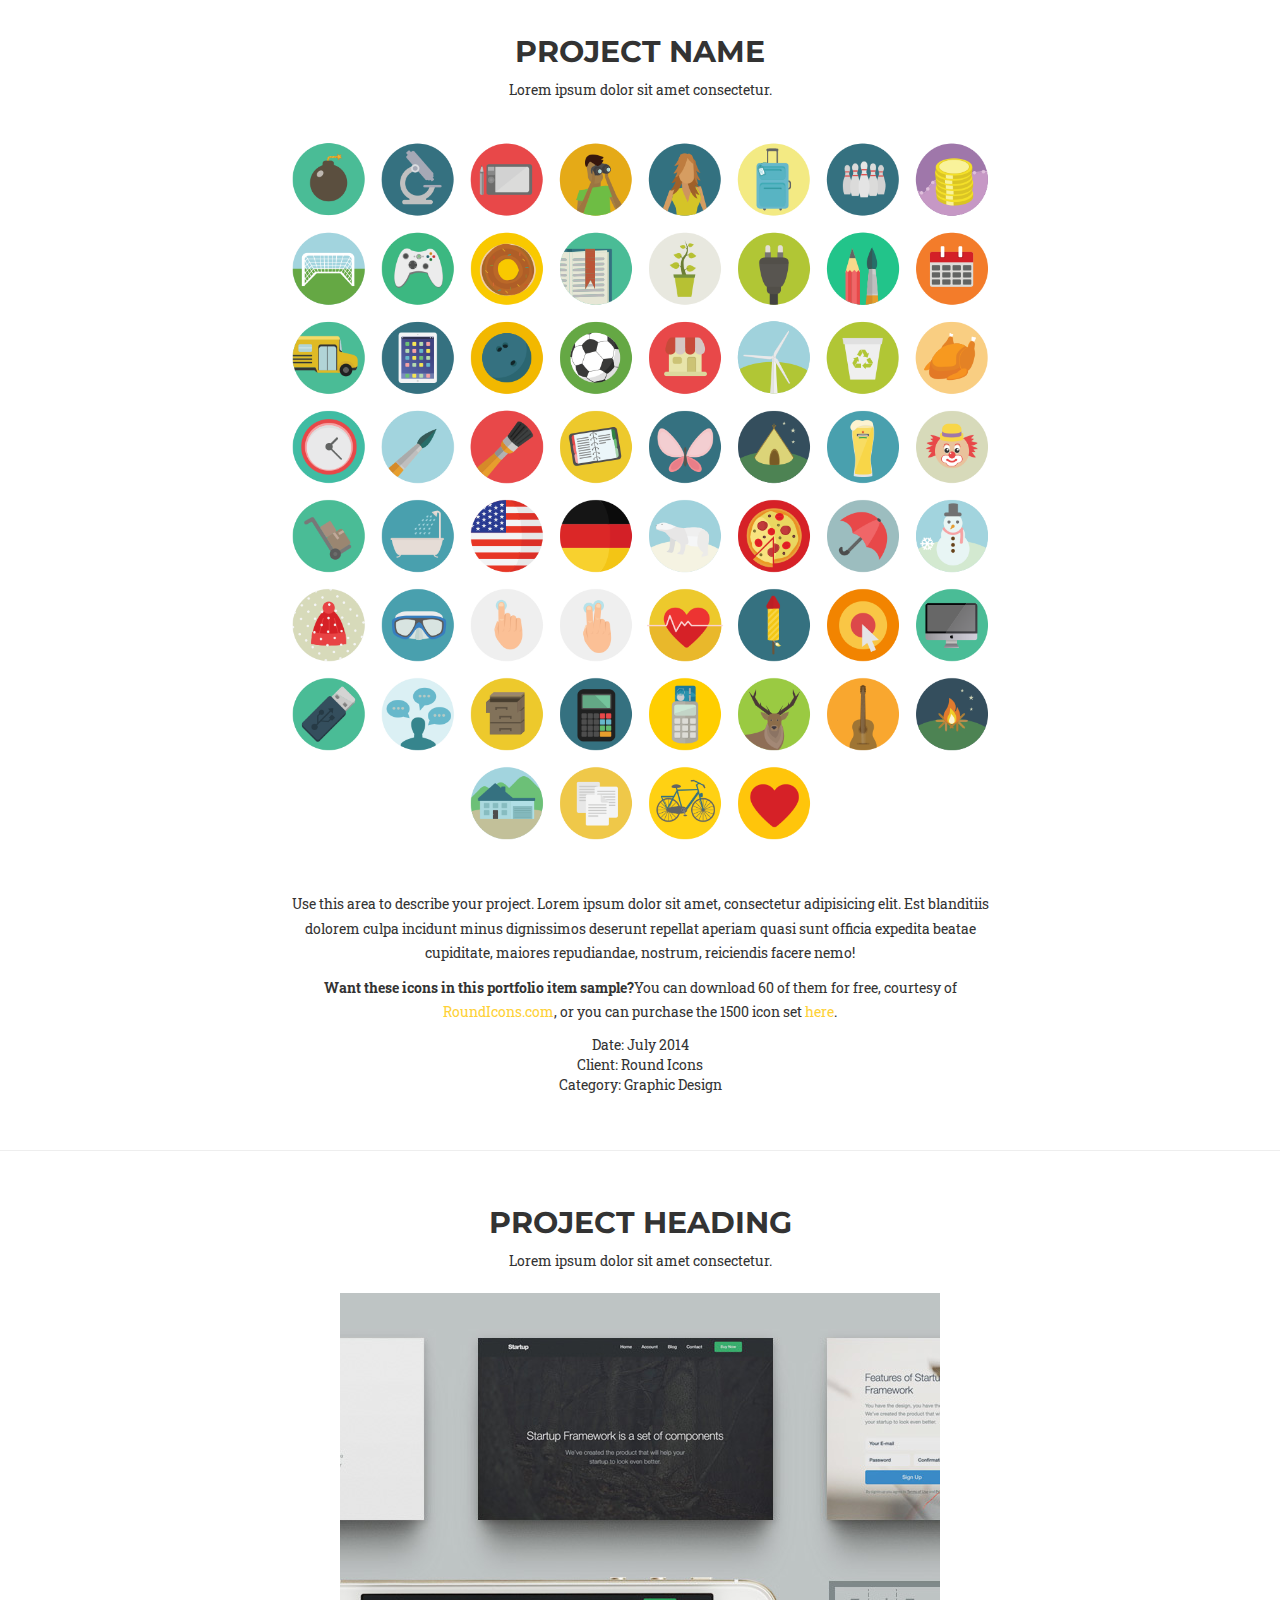
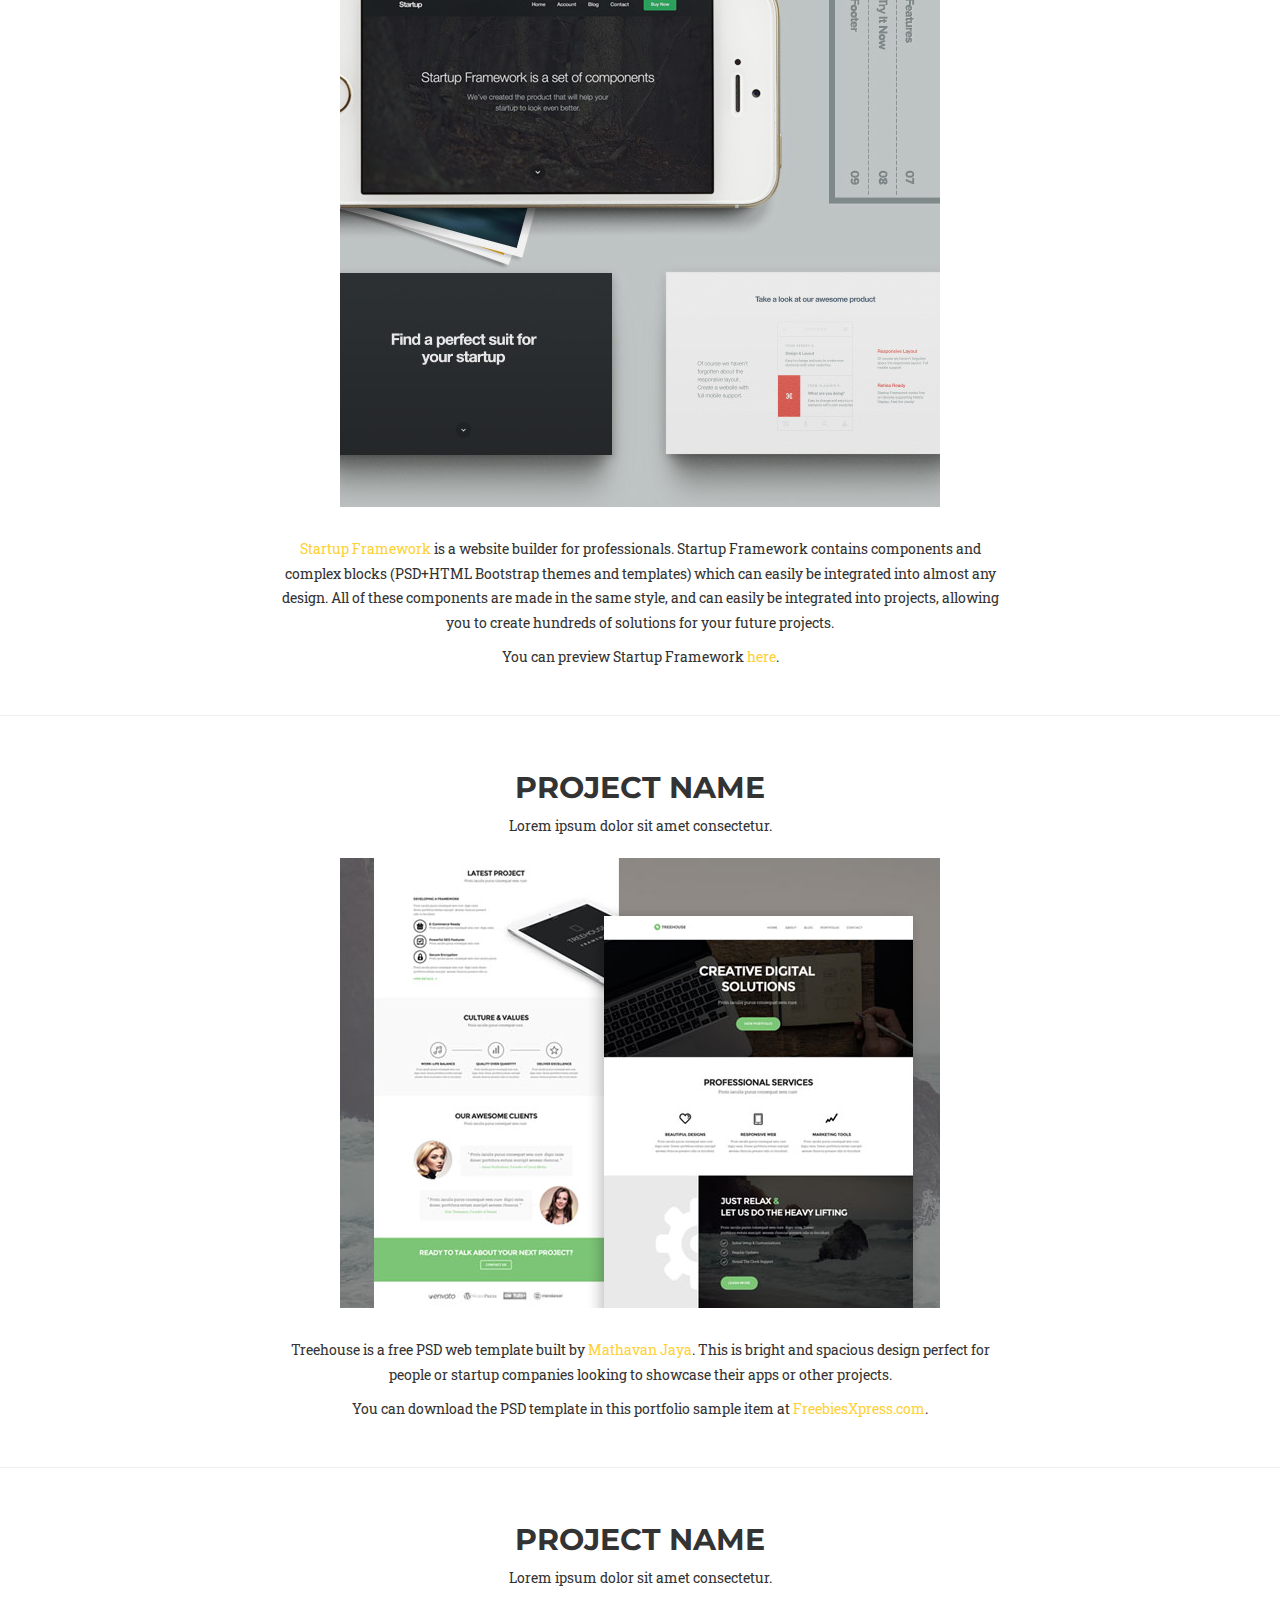
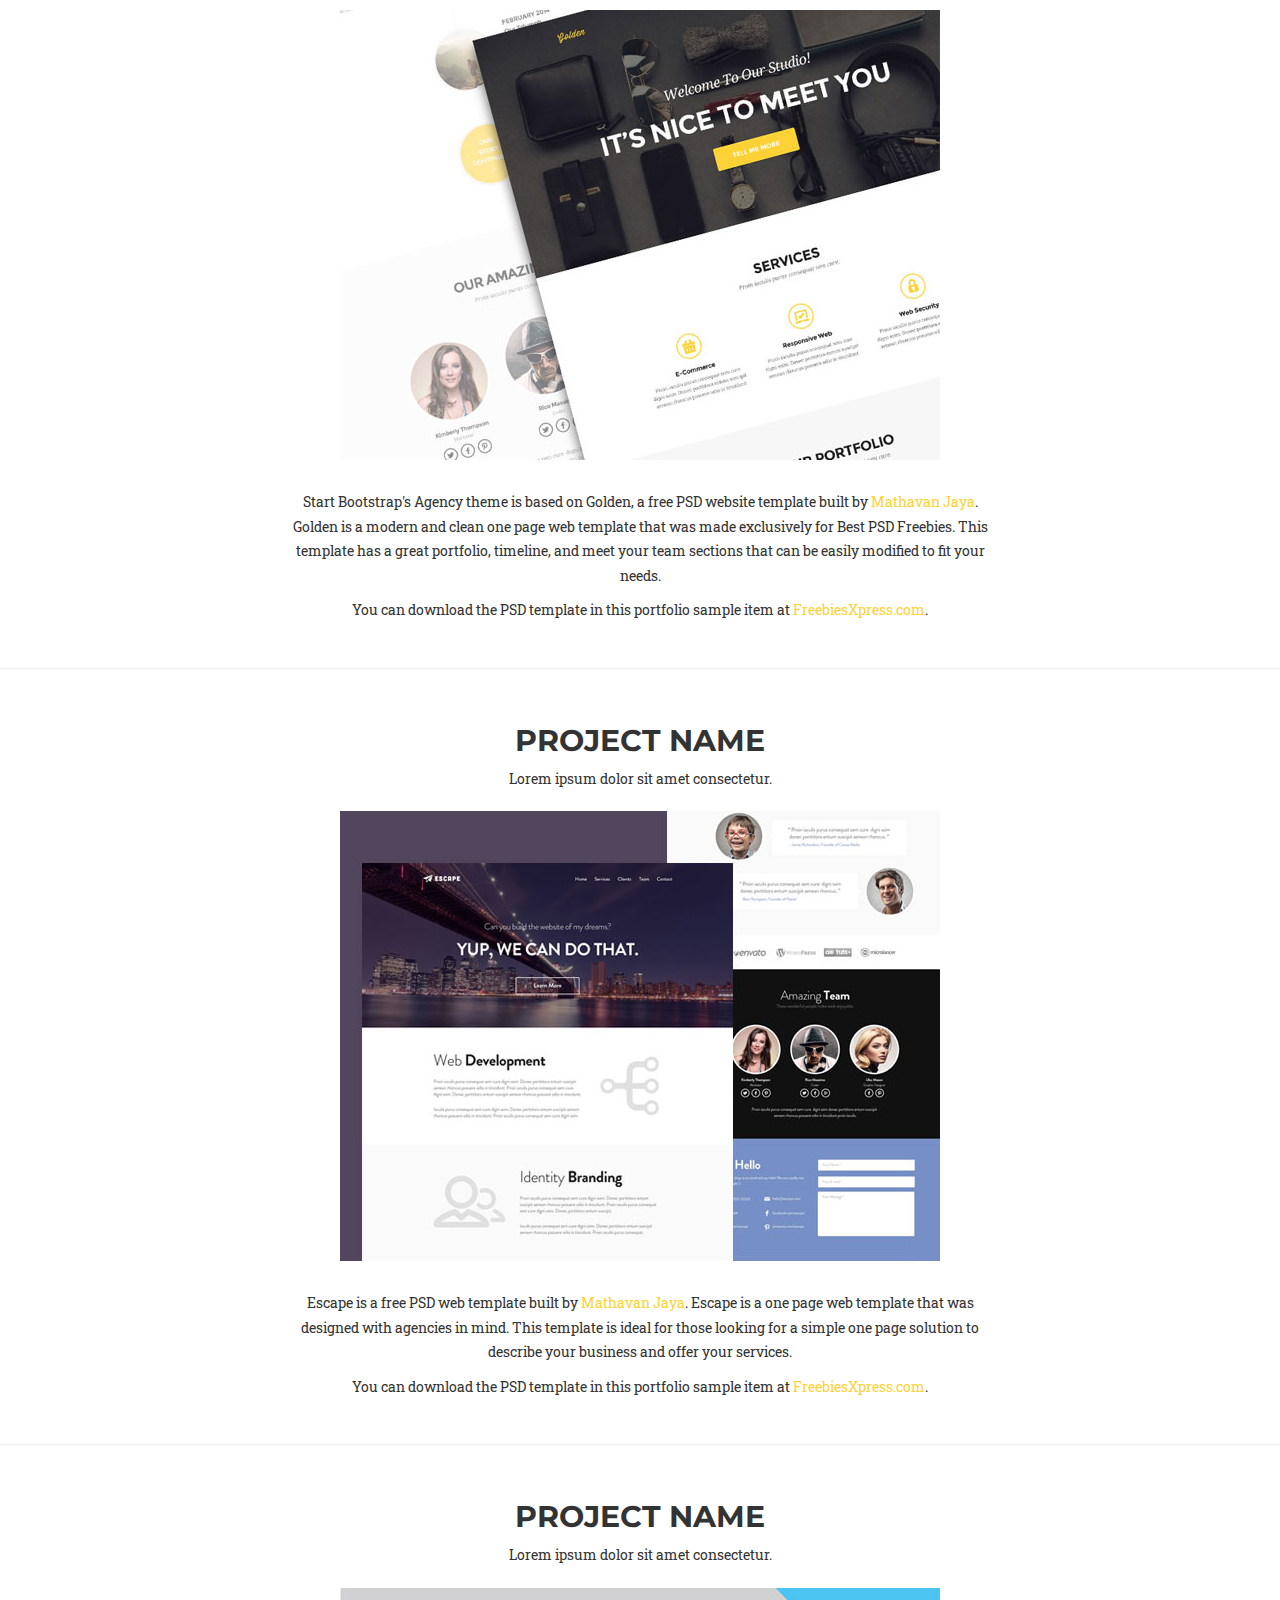
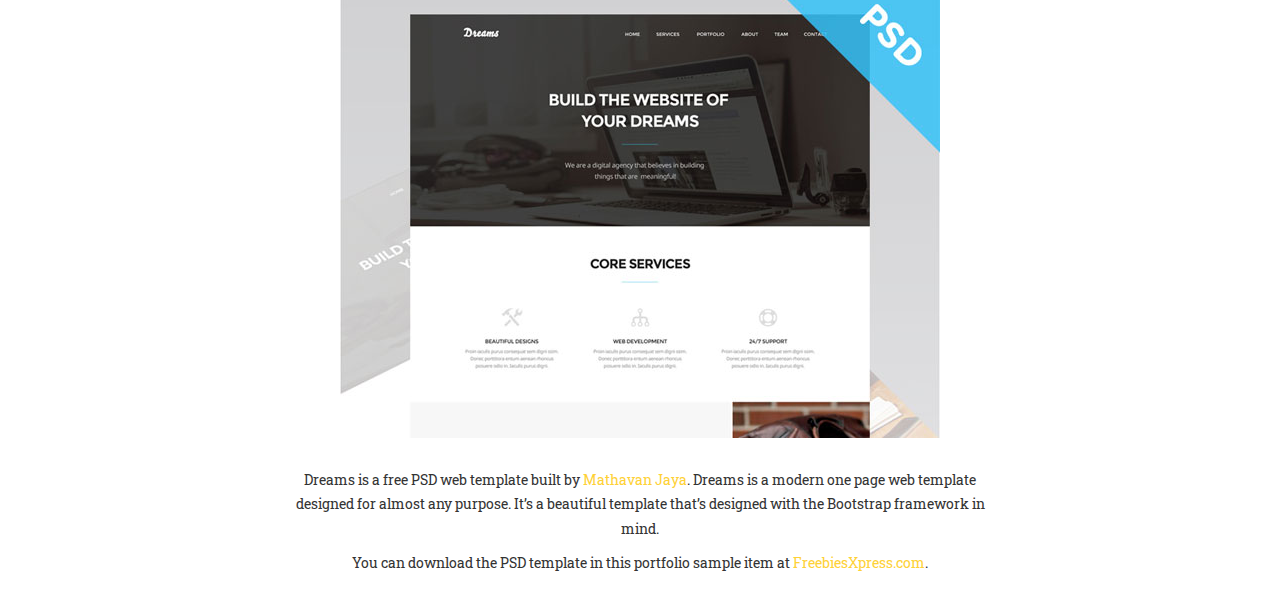
<file: modals.html>
<!DOCTYPE html>
<html lang="en">
<head>
<meta http-equiv="Content-Type" content="text/html;charset=UTF-8">
<meta charset="utf-8">
<meta http-equiv="X-UA-Compatible" content="IE=edge">
<meta name="viewport" content="width=device-width, initial-scale=1">
<meta name="description" content="">
<meta name="author" content="">
<title>Agency - Start Bootstrap Theme</title>
<!-- Bootstrap Core CSS --><link href="css/bootstrap.min.css" rel="stylesheet">
<!-- Custom CSS --><link href="css/agency.css" rel="stylesheet">
<!-- Custom Fonts --><link href="font-awesome/css/font-awesome.min.css" rel="stylesheet" type="text/css">
<link href="https://fonts.googleapis.com/css?family=Montserrat:400,700" rel="stylesheet" type="text/css">
<link href="https://fonts.googleapis.com/css?family=Kaushan+Script" rel="stylesheet" type="text/css">
<link href="https://fonts.googleapis.com/css?family=Droid+Serif:400,700,400italic,700italic" rel="stylesheet" type="text/css">
<link href="https://fonts.googleapis.com/css?family=Roboto+Slab:400,100,300,700" rel="stylesheet" type="text/css">
<!-- HTML5 Shim and Respond.js IE8 support of HTML5 elements and media queries --><!-- WARNING: Respond.js doesn't work if you view the page via file:// --><!--[if lt IE 9]>
        <script src="https://oss.maxcdn.com/libs/html5shiv/3.7.0/html5shiv.js"></script>
        <script src="https://oss.maxcdn.com/libs/respond.js/1.4.2/respond.min.js"></script>
    <![endif]-->
</head>
<body id="page-top" class="index">

<!-- Portfolio Modal 1 -->
 <div class="container">
                <div class="row">
                    <div class="col-lg-8 col-lg-offset-2">
                        <div class="modal-body text-center sc-content-modal1 project">
<h2>Project Name</h2>
<p>Lorem ipsum dolor sit amet consectetur.</p>
<img alt="" src="img/portfolio/roundicons-free.png"><p>Use this area to describe your project. Lorem ipsum dolor sit amet, consectetur adipisicing elit. Est blanditiis dolorem culpa incidunt minus dignissimos deserunt repellat aperiam quasi sunt officia expedita beatae cupiditate, maiores repudiandae, nostrum, reiciendis facere nemo!</p>
<p>
                                <strong>Want these icons in this portfolio item sample?</strong>You can download 60 of them for free, courtesy of <a href="https://getdpd.com/cart/hoplink/18076?referrer=bvbo4kax5k8ogc">RoundIcons.com</a>, or you can purchase the 1500 icon set <a href="https://getdpd.com/cart/hoplink/18076?referrer=bvbo4kax5k8ogc">here</a>.</p>
<ul>
<li>Date: July 2014</li>
<li>Client: Round Icons</li>
<li>Category: Graphic Design</li>
</ul>

</div>
                    </div>
                </div>
            </div>
            
            <hr>
<div class="container">
                <div class="row">
                    <div class="col-lg-8 col-lg-offset-2">
                        <div class="modal-body text-center sc-content-modal2 project">
<h2>Project Heading</h2>
<p>Lorem ipsum dolor sit amet consectetur.</p>
<img alt="" src="img/portfolio/startup-framework-preview.png"><p><a href="http://designmodo.com/startup/?u=787">Startup Framework</a> is a website builder for professionals. Startup Framework contains components and complex blocks (PSD+HTML Bootstrap themes and templates) which can easily be integrated into almost any design. All of these components are made in the same style, and can easily be integrated into projects, allowing you to create hundreds of solutions for your future projects.</p>
<p>You can preview Startup Framework <a href="http://designmodo.com/startup/?u=787">here</a>.</p>

</div>
                    </div>
                </div>
            </div>
            
            <hr>
<div class="container">
                <div class="row">
                    <div class="col-lg-8 col-lg-offset-2">
                        <div class="modal-body text-center sc-content-modal3 project">
<h2>Project Name</h2>
<p>Lorem ipsum dolor sit amet consectetur.</p>
<img alt="" src="img/portfolio/treehouse-preview.png" ><p>Treehouse is a free PSD web template built by <a href="https://www.behance.net/MathavanJaya">Mathavan Jaya</a>. This is bright and spacious design perfect for people or startup companies looking to showcase their apps or other projects.</p>
<p>You can download the PSD template in this portfolio sample item at <a href="http://freebiesxpress.com/gallery/treehouse-free-psd-web-template/">FreebiesXpress.com</a>.</p>
</div>
                    </div>
                </div>
            </div>
            
            <hr>
<div class="container">
                <div class="row">
                    <div class="col-lg-8 col-lg-offset-2">
                        <div class="modal-body text-center sc-content-modal4 project">
<h2>Project Name</h2>
<p>Lorem ipsum dolor sit amet consectetur.</p>
<img alt=""  src="img/portfolio/golden-preview.png"><p>Start Bootstrap's Agency theme is based on Golden, a free PSD website template built by <a href="https://www.behance.net/MathavanJaya">Mathavan Jaya</a>. Golden is a modern and clean one page web template that was made exclusively for Best PSD Freebies. This template has a great portfolio, timeline, and meet your team sections that can be easily modified to fit your needs.</p>
<p>You can download the PSD template in this portfolio sample item at <a href="http://freebiesxpress.com/gallery/golden-free-one-page-web-template/">FreebiesXpress.com</a>.</p>
</div>
                    </div>
                </div>
            </div>
            
            <hr>
<div class="container">
                <div class="row">
                    <div class="col-lg-8 col-lg-offset-2">
                        <div class="modal-body  text-center sc-content-modal5 project">
<h2>Project Name</h2>
<p>Lorem ipsum dolor sit amet consectetur.</p>
<img alt="" src="img/portfolio/escape-preview.png">
<p>Escape is a free PSD web template built by <a href="https://www.behance.net/MathavanJaya">Mathavan Jaya</a>. Escape is a one page web template that was designed with agencies in mind. This template is ideal for those looking for a simple one page solution to describe your business and offer your services.</p>
<p>You can download the PSD template in this portfolio sample item at <a href="http://freebiesxpress.com/gallery/escape-one-page-psd-web-template/">FreebiesXpress.com</a>.</p>
</div>
                    </div>
                </div>
            </div>
            
            <hr>
<div class="container">
                <div class="row">
                    <div class="col-lg-8 col-lg-offset-2">
                        <div class="modal-body text-center sc-content-modal6 project">
<h2>Project Name</h2>
<p>Lorem ipsum dolor sit amet consectetur.</p>
<img alt="" src="img/portfolio/dreams-preview.png"><p>Dreams is a free PSD web template built by <a href="https://www.behance.net/MathavanJaya">Mathavan Jaya</a>. Dreams is a modern one page web template designed for almost any purpose. It’s a beautiful template that’s designed with the Bootstrap framework in mind.</p>
<p>You can download the PSD template in this portfolio sample item at <a href="http://freebiesxpress.com/gallery/dreams-free-one-page-web-template/">FreebiesXpress.com</a>.</p>
</div>
                    </div>
                </div>
            </div>
    
</body>
</html>
</file>
<file: css/agency.css>
body {
    overflow-x:hidden;
    font-family:"Roboto Slab","Helvetica Neue",Helvetica,Arial,sans-serif;
}
.sc-video,
.sc-map,
.sc-photoset,
img,
ul {
    margin-bottom: 2rem;
}
.sc-content p.text-muted, .text-muted {
    color:#777;
}
.sc-content p.text-primary, .text-primary {
    color:#fed136;
}
.sc-content p, p {
    font-size:14px;
    line-height:1.75;
}
.sc-content p.large, .sc-content.large p {
    font-size:16px;    
}
a, a:hover, a:focus, a:active, a.active
.sc-content a, .sc-content a:hover, .sc-content a:focus, .sc-content a:active {
    outline:0
}
.sc-content a, a {
    color:#fed136;
}
a:hover, a:focus, a:active, a.active,
.sc-content a:hover, .sc-content a:focus, .sc-content a:active,
a.active {
    color:#fec503;
}
.sc-content h1, .sc-content h2, .sc-content h3, .sc-content h4, .sc-content h5, .sc-content h6,
h1, h2, h3, h4, h5, h6{
    font-family:Montserrat,"Helvetica Neue",Helvetica,Arial,sans-serif;
    text-transform:uppercase;
    font-weight:700;
}
.sc-content .img-centered, .img-centered,
.sc-content img.img-centered,
.sc-content img.img-circle-border,
.sc-content img.img-circle-noborder {
    text-align: center;
}
.sc-content img {
    display: inline-block !important;
}
.sc-content-logo, 
.sc-content-logo a,
.sc-content-logo h1,
.sc-content-logo h1 a,
.sc-content-logo a img {
    text-transform: none;
    z-index: 150;
    -webkit-transition: all .3s;
    -moz-transition: all .3s;
    transition: all .3s;
    
}
.sc-content-logo > a {
    text-align: center;
}
.sc-content-logo > a > img {
    display: inline-block;
    float: left;
    height: 50px;
    padding: 5px;
    
    -webkit-transition: all .3s;
    -moz-transition: all .3s;
    transition: all .3s;
}
.sc-content-logo h1 {
    color: #fed136;
    font-family: "Kaushan Script","Helvetica Neue",Helvetica,Arial,cursive;
    float: left;
    height: 50px;
    padding: 0;
    line-height: 1.2;
    font-size: 2em;        
    min-height: 50px;
    max-height: 50px;
    margin: 0;
}
/*
.sc-content img, div[class*="sc-content"] img, div[class*="sc-content"] a img {
    text-align: center;
    max-width: 100%;
    height: auto;    
} 
*/
.sc-content img.img-circle-border,
.sc-content img.img-circle-noborder {
    border-radius: 50%;
}    
.logo a:focus, .logo a:hover, a.page-scroll.static:hover, a.page-scroll.static:active, a.page-scroll.static:focus {
    text-decoration: none;
}
a.btn-circle {
    width: 70px;
    height: 70px;
    margin:0 0 30px;
    padding: 7px 16px;
/*    border: 2px solid #fec503;*/
/*    border-radius: 100% !important;*/
    font-size: 40px; 
    color: #fec503;
    background: 0 0;
    transition: none;
    -webkit-transition: background 1s ease-in-out;
    -moz-transition: background 1s ease-in-out;
    transition: background 1s ease-in-out;
}
a.btn-circle:hover, a.btn-circle:visited,
a.btn-circle:focus, a.btn-circle:active {
    color: #fec503;
    background: none;
    box-shadow: none;
    outline: none;
}
.bg-light-gray {
    background-color:#f7f7f7;
}
.bg-darkest-gray {
    background-color:#222;
}
.btn-primary {
    color:#fff;
    background-color:#fed136;
    border-color:#fed136;
    font-family:Montserrat,"Helvetica Neue",Helvetica,Arial,sans-serif;
    text-transform:uppercase;
    font-weight:700;
}
.btn-primary:hover,.btn-primary:focus,.btn-primary:active,.btn-primary.active,.open .dropdown-toggle.btn-primary {
    color:#fff;
    background-color:#fec503;
    border-color:#f6bf01;
}
.btn-primary:active,.btn-primary.active,.open .dropdown-toggle.btn-primary {
    background-image:none;
}
.btn-primary.disabled,.btn-primary[disabled],fieldset[disabled] .btn-primary,.btn-primary.disabled:hover,.btn-primary[disabled]:hover,fieldset[disabled] .btn-primary:hover,.btn-primary.disabled:focus,.btn-primary[disabled]:focus,fieldset[disabled] .btn-primary:focus,.btn-primary.disabled:active,.btn-primary[disabled]:active,fieldset[disabled] .btn-primary:active,.btn-primary.disabled.active,.btn-primary[disabled].active,fieldset[disabled] .btn-primary.active {
    background-color:#fed136;
    border-color:#fed136;
}
.btn-primary .badge {
    color:#fed136;
    background-color:#fff;
}
.btn-xl {
    color:#fff !important;
    background-color:#fed136;
    border-color:#fed136;
    font-family:Montserrat,"Helvetica Neue",Helvetica,Arial,sans-serif;
    text-transform:uppercase;
    font-weight:700;
    border-radius:3px;
    font-size:18px;
    padding:20px 40px;
}
.btn-xl:hover, .btn-xl:focus, .btn-xl:active, .btn-xl.active, .open .dropdown-toggle.btn-xl {
    color:#fff;
    background-color:#fec503;
    border-color:#f6bf01;
}
.btn-xl:active, .btn-xl.active, .open .dropdown-toggle.btn-xl {
    background-image:none;
}
.btn-xl.disabled,.btn-xl[disabled],fieldset[disabled] .btn-xl,.btn-xl.disabled:hover,.btn-xl[disabled]:hover,fieldset[disabled] .btn-xl:hover,.btn-xl.disabled:focus,.btn-xl[disabled]:focus,fieldset[disabled] .btn-xl:focus,.btn-xl.disabled:active,.btn-xl[disabled]:active,fieldset[disabled] .btn-xl:active,.btn-xl.disabled.active,.btn-xl[disabled].active,fieldset[disabled] .btn-xl.active {
    background-color:#fed136;
    border-color:#fed136;
}
.btn-xl .badge {
    color:#fed136;
    background-color:#fff;
}
.navbar-default {
    background-color:#222;
    border-color:transparent;
}
.navbar-default .navbar-brand {
    color:#fed136;
    font-family:"Kaushan Script","Helvetica Neue",Helvetica,Arial,cursive;
}
.navbar-default .navbar-brand:hover, .navbar-default .navbar-brand:focus, .navbar-default .navbar-brand:active, .navbar-default .navbar-brand.active {
    color:#fec503;
}
.navbar-default .navbar-collapse {
    border-color:rgba(255,255,255,.02);
}
.navbar-default .navbar-toggle {
    background-color:#fed136;
    border-color:#fed136;
}
.navbar-default .navbar-toggle .icon-bar {
    background-color:#fff;
}
.navbar-default .navbar-toggle:hover,.navbar-default .navbar-toggle:focus {
    background-color:#fed136;
}
.navbar-default .nav li a {
    font-family:Montserrat,"Helvetica Neue",Helvetica,Arial,sans-serif;
    text-transform:uppercase;
    font-weight:400;
    letter-spacing:1px;
    color:#fff;
}
.navbar-default .nav li a:hover,.navbar-default .nav li a:focus {
    color:#fed136;
    outline:0;
}
.navbar-default .navbar-nav > .active >a {
    border-radius:0;
    color:#fff;
    background-color:#fed136;
}
.navbar-default .navbar-nav > .active > a:hover, .navbar-default .navbar-nav > .active > a:focus {
    color:#fff;
    background-color:#fec503;
}
.sc-content-modal1.project p.intro-text,
.sc-content-modal2.project p.intro-text,
.sc-content-modal3.project p.intro-text,
.sc-content-modal4.project p.intro-text,
.sc-content-modal5.project p.intro-text,
.sc-content-modal5.project p.intro-text {
    margin: 20px 0 30px;
    font-family: "Droid Serif", "Helvetica Neue", Helvetica, Arial, sans-serif;
    font-style: italic;
    font-size: 16px;
    color: #777;
}
@media (min-width:48em) {
    a.btn-circle {
        margin:-260px 0 30px;
    }
}
@media (min-width:768px) {
    .sc-content-logo, 
    .sc-content-logo a,
    .sc-content-logo h1,
    .sc-content-logo h1 a,
    .sc-content-logo a img  {
        height: 50px;
        min-width: 200px;
        padding: 0;
    }
    .sc-content-logo h1 a:hover,
    .sc-content-logo h1 a:focus,
    .sc-content-logo h1 a:active,
    .sc-content-logo h1 a:visited {
        text-decoration: none;       
    }
    .sc-content-logo a img {
        padding: 0;
    }
    .navbar-default {
        background-color:transparent;
        padding:25px 0;
        -webkit-transition:padding .3s;
        -moz-transition:padding .3s;
        transition:padding .3s;
        border:0;
    }
    .navbar-default .navbar-brand {
        font-size:2em;
        -webkit-transition:all .3s;
        -moz-transition:all .3s;
        transition:all .3s;
    }
    .navbar-default .navbar-nav > .active > a {
        border-radius:3px;
    }
    .navbar-default.navbar-shrink {
        background-color:#222;padding:10px 0;
    }
    .navbar-default.navbar-shrink .navbar-brand {
        font-size:1.5em;
    }
}
header {
    background-image:url(../img/header-bg.jpg);
    background-repeat:none;
    background-attachment:scroll;
    background-position:center center;
    -webkit-background-size:cover;
    -moz-background-size:cover;
    background-size:cover;
    -o-background-size:cover;
    text-align:center;
    color:#fff;
}
header .intro-text {
    padding-top:100px;
    padding-bottom:50px;
}

header .intro-text .intro-lead-in,
.sc-content p.intro-lead-in {
    font-family:"Droid Serif","Helvetica Neue",Helvetica,Arial,sans-serif;
    font-style:italic;
    font-size:22px;
    line-height:22px;
    margin-bottom:25px;
}

header .intro-text .intro-heading,
.sc-content p.intro-heading {
    font-family:Montserrat,"Helvetica Neue",Helvetica,Arial,sans-serif;
    text-transform:uppercase;
    font-weight:700;
    font-size:50px;
    line-height:50px;
    margin-bottom:25px;
}

@media (min-width:768px) {
    header .intro-text {
        padding-top:300px;
        padding-bottom: 265px;
    }
    header .intro-text .intro-lead-in,
    .sc-content p.intro-lead-in {
        font-family:"Droid Serif","Helvetica Neue",Helvetica,Arial,sans-serif;
        font-style:italic;
        font-size:40px;
        line-height:40px;
        margin-bottom:25px;
    }
    header .intro-text .intro-heading,
    .sc-content p.intro-heading {
        font-family:Montserrat,"Helvetica Neue",Helvetica,Arial,sans-serif;
        text-transform:uppercase;
        font-weight:700;
        font-size:75px;
        line-height:75px;
        margin-bottom:50px;
    }
}
section {
    padding:100px 0;
}
section h2.section-heading,
.sc-content h2.section-heading {
    font-size:40px;
    margin-top:0;
    margin-bottom:15px;
    z-index: 150;
}
section h3.section-subheading,
.sc-content h3.section-subheading {
    font-size:16px;
    font-family:"Droid Serif","Helvetica Neue",Helvetica,Arial,sans-serif;
    text-transform:none;
    font-style:italic;
    font-weight:400;
    margin-bottom:75px;
    color:#777;
    z-index: 150;
}
@media (min-width:768px) {
    section {
        padding:150px 0;
    }
}
.sc-content.services {
    text-align: center;
    margin-bottom: 20px;
}
.service-heading, .sc-content.services h4 {
    margin:15px 0;
    text-transform:none;
}
#portfolio .portfolio-item {
    margin:0 0 15px;
    right:0;
}
#portfolio .portfolio-item .portfolio-link {
    display:block;
    position:relative;
    max-width:400px;
    margin:0 auto;
}
#portfolio .portfolio-item .portfolio-link .portfolio-hover {
    background:rgba(254,209,54,.9);
    position:absolute;
    width:100%;
    height:100%;
    opacity:0;
    transition:all ease .5s;
    -webkit-transition:all ease .5s;
    -moz-transition:all ease .5s;
}
#portfolio .portfolio-item .portfolio-link .portfolio-hover:hover {
    opacity:1;
}
#portfolio .portfolio-item .portfolio-link .portfolio-hover .portfolio-hover-content {
    position:absolute;
    width:100%;
    height:20px;
    font-size:20px;
    text-align:center;
    top:50%;
    margin-top:-12px;
    color:#fff;
}
#portfolio .portfolio-item .portfolio-link .portfolio-hover .portfolio-hover-content i {
    margin-top:-12px;
}
#portfolio .portfolio-item .portfolio-link .portfolio-hover .portfolio-hover-content h3, #portfolio .portfolio-item .portfolio-link .portfolio-hover .portfolio-hover-content h4 {
    margin:0;
}#portfolio .portfolio-item .portfolio-caption {
    max-width:400px;
    margin:0 auto;
    background-color:#fff;
    text-align:center;
    padding:25px;
}
#portfolio .portfolio-item .portfolio-caption h4 {
    text-transform:none;
    margin:0;
}#portfolio .portfolio-item .portfolio-caption p {
    font-family:"Droid Serif","Helvetica Neue",Helvetica,Arial,sans-serif;font-style:italic;font-size:16px;margin:0;
}
/*
#portfolio * {
    z-index:2;
}
*/
@media (min-width:767px) {
    #portfolio .portfolio-item {
        margin:0 0 30px;
    }
}
.timeline {
    list-style:none;
    padding:0;
    position:relative;
}
.timeline:before {
    top:0;
    bottom:0;
    position:absolute;
    content:"";
    width:2px;
    background-color:#f1f1f1;
    left:40px;
    margin-left:-1.5px;
}
.timeline > li {
    margin-bottom:50px;
    position:relative;
    min-height:50px;
}
.timeline > li:before, .timeline > li:after {
    content:" ";
    display:table;
}
.timeline > li:after {
    clear:both;
}
.timeline > li .timeline-panel {
    width:100%;
    float:right;
    padding:0 20px 0 100px;
    position:relative;
    text-align:left;
}
.timeline > li .timeline-panel:before {
    border-left-width:0;
    border-right-width:15px;
    left:-15px;
    right:auto;
}
.timeline > li .timeline-panel:after {
    border-left-width:0;
    border-right-width:14px;
    left:-14px;right:auto;
}
.timeline > li .sc-content.timeline-image,
.sc-content.timeline-image {
    left:0;
    margin-left:0;
    width:80px;
    height:80px;
    position:absolute;
    z-index:100;
    background-color:#fed136;
    color:#fff;
    border-radius:100%;
    border:7px solid #f1f1f1;
    text-align:center;
}
.sc-content.timeline-image img {
    max-width: 100%;
    height: auto;
}
.timeline > li .sc-content.timeline-image h4 {
    font-size:10px;
    margin-top:12px;
    line-height:14px;
    z-index: 150;
}
.timeline > li.timeline-inverted > .timeline-panel {
    float:right;
    text-align:left;
    padding:0 20px 0 100px;
}
.timeline > li.timeline-inverted > .timeline-panel:before {
    border-left-width:0;
    border-right-width:15px;
    left:-15px;right:auto;
}
.timeline > li.timeline-inverted > .timeline-panel:after {
    border-left-width:0;
    border-right-width:14px;
    left:-14px;
    right:auto;
}
.timeline > li:last-child {
    margin-bottom:0;
    z-index: 0;
}
.timeline .timeline-heading h4 {
    margin-top:0;
    color:inherit;
}
.timeline .timeline-heading h4.subheading,
.sc-content h4.subheading {
    text-transform:none;
}
.timeline .timeline-body > p, .timeline .timeline-body > ul,
.timeline .sc-content.timeline-body > p, .timeline .sc-content.timeline-body > ul {
    margin-bottom:0;
}
@media (min-width:768px) {
    .timeline:before {
        left:50%;
    }
    .timeline > li {
        margin-bottom:100px;
        min-height:100px;
    }
    .timeline > li .timeline-panel {
        width:41%;
        float:left;
        padding:0 20px 20px 30px;
        text-align:right;
    }
    .timeline > li .sc-content.timeline-image {
        width:100px;
        height:100px;
        left:50%;
        margin-left:-50px;
    }
    .timeline > li .sc-content.timeline-image h4 {
        font-size:13px;
        margin-top:16px;
        line-height:18px;
    }
    .timeline > li .timeline-inverted > .timeline-panel {
        float:right;
        text-align:left;
        padding:0 30px 20px 20px
    }
}
@media (min-width:992px) {
    .timeline > li {
        min-height:150px;
    }
    .timeline > li .timeline-panel {
        padding:0 20px 20px;
    }
    .timeline > li .sc-content.timeline-image {
        width:150px;
        height:150px;
        margin-left:-75px;
    }
    .timeline > li .sc-content.timeline-image h4 {
        font-size:18px;
        margin-top:30px;
        line-height:26px;
    }
    .timeline > li.timeline-inverted > .timeline-panel {
        padding:0 20px 20px;
    }
}
@media (min-width:1200px) {
    .timeline > li {
        min-height:170px;
    }
    .timeline > li .timeline-panel {
        padding:0 20px 20px 100px;
    }
    .timeline > li .sc-content.timeline-image {
        width:170px;
        height:170px;
        margin-left:-85px;
    }
    .timeline > li .sc-content.timeline-image h4 {
        margin-top:40px;
    }
    .timeline>li.timeline-inverted>.timeline-panel {
        padding:0 100px 20px 20px;
    }
}
.sc-content.team-member img.img-circle-noborder {
    max-height: 225px;
    max-width: 225px;    
}
.sc-content.team-member {
    text-align:center;
    margin-bottom:50px;
}
 .sc-content.team-member img.img-circle-border {
    border:7px solid #fff;
}
.sc-content.team-member a img,
footer .sc-content a img {
    border: none;
}
.team-member h4 {
    margin-top:25px;
    margin-bottom:0;
    text-transform:none;
}
.team-member p {
    margin-top:0;    
}
.container.clients .sc-content {
    text-align: center;
    padding: 50px 0;
}
.container.clients img {
    margin:0;
}
section#contact {
    background-color:#222;
    background-image:url(../img/map-image.png);
    background-position:center;
    background-repeat:no-repeat;
}
section#contact .section-heading {
    color:#fff;
}
section#contact .form-group {
    margin-bottom:25px;
}
section#contact .form-group input,section#contact .form-group textarea {
    padding:20px;
}
section#contact .form-group input.form-control {
    height:auto;
}
section#contact .form-group textarea.form-control {
    height:236px;
}
section#contact .form-control:focus {
    border-color:#fed136;
    box-shadow:none;
}
section#contact ::-webkit-input-placeholder {
    font-family:Montserrat,"Helvetica Neue",Helvetica,Arial,sans-serif;
    text-transform:uppercase;
    font-weight:700;
    color:#bbb;
}
section#contact :-moz-placeholder{font-family:Montserrat,"Helvetica Neue",Helvetica,Arial,sans-serif;
    text-transform:uppercase;
    font-weight:700;
    color:#bbb;
}
section#contact ::-moz-placeholder {
    font-family:Montserrat,"Helvetica Neue",Helvetica,Arial,sans-serif;
    text-transform:uppercase;
    font-weight:700;
    color:#bbb;
}
section#contact :-ms-input-placeholder {
    font-family:Montserrat,"Helvetica Neue",Helvetica,Arial,sans-serif;
    text-transform:uppercase;
    font-weight:700;
    color:#bbb;
}
section#contact .text-danger {
    color:#e74c3c;
}
footer {
    padding:25px 0;
    text-align:center;
}
footer span.copyright,
.sc-content p.copyright {
    line-height:40px;
    font-family:Montserrat,"Helvetica Neue",Helvetica,Arial,sans-serif;
    text-transform:uppercase;
    text-transform:none;
}
footer ul.quicklinks{
    margin-bottom:0;
    line-height:40px;
    font-family:Montserrat,"Helvetica Neue",Helvetica,Arial,sans-serif;
    text-transform:uppercase;
    text-transform:none;
}
ul.social-buttons {
    margin-bottom:0;
}
ul.social-buttons li a {
    display:block;
    background-color:#222;
    height:40px;
    width:40px;
    border-radius:100%;
    font-size:20px;
    line-height:40px;
    color:#fff;
    outline:0;
    -webkit-transition:all .3s;
    -moz-transition:all .3s;
    transition:all .3s;
}
ul.social-buttons li a:hover,ul.social-buttons li a:focus,ul.social-buttons li a:active {
    background-color:#fed136;
}


.btn:focus,.btn:active,.btn.active,.btn:active:focus{
    outline:0;
}
.portfolio-modal .modal-content {
    border-radius:0;
    background-clip:border-box;
    -webkit-box-shadow:none;
    box-shadow:none;
    border:0;
    min-height:100%;
    padding:100px 0;
    text-align:center;
}
.portfolio-modal .modal-content h2 {
    margin-bottom:15px;
    font-size:3em;
}
.portfolio-modal .modal-content p {
    margin-bottom:30px;
}
.portfolio-modal .modal-content p.item-intro,
 div[class*='sc-content-modal'] p:first {
    margin:20px 0 30px;
    font-family:"Droid Serif","Helvetica Neue",Helvetica,Arial,sans-serif;
    font-style:italic;font-size:16px;
}
.portfolio-modal .modal-content ul.list-inline {
    margin-bottom:30px;
    margin-top:0;
}
.portfolio-modal .modal-content img {
    margin-bottom:30px;
}
.portfolio-modal .close-modal {
    position:absolute;
    width:75px;
    height:75px;
    background-color:transparent;
    top:25px;
    right:25px;
    cursor:pointer;
}
.portfolio-modal .close-modal:hover {
    opacity:.3;
}
.portfolio-modal .close-modal .lr {
    height:75px;
    width:1px;
    margin-left:35px;
    background-color:#222;
    transform:rotate(45deg);
    -ms-transform:rotate(45deg);
    -webkit-transform:rotate(45deg);
    z-index:1051;
}
.portfolio-modal .close-modal .lr .rl {
    height:75px;
    width:1px;
    background-color:#222;
    transform:rotate(90deg);
    -ms-transform:rotate(90deg);
    -webkit-transform:rotate(90deg);
    z-index:1052;
}
.portfolio-modal .modal-backdrop {
    opacity:0;
    display:none;
}
::-moz-selection {
    text-shadow:none;
    background:#fed136;
}
::selection {
    text-shadow:none;
    background:#fed136;
}
img::selection {
    background:0 0;
}
img::-moz-selection {
    background:0 0;
}
body {
    webkit-tap-highlight-color:#fed136;
}
.img-responsive {
    display: inline-block;
}

div[class*="sc-content-modal"] img {
    margin: 10px 0 30px;
    max-width: 100%;
/*    height: auto;*/
}
div[class*="sc-content-modal"] ul {
    list-style: none !important;
    padding: 0
}
.sc-content.quicklinks ul {
    list-style: none;
}    
.sc-content.quicklinks ul li {
    display: inline-block;
    margin-bottom:30px;
    margin-top:0;
    margin-bottom:0;
    line-height:40px;
    font-family:Montserrat,"Helvetica Neue",Helvetica,Arial,sans-serif;
    text-transform:uppercase;
    text-transform:none;
    margin-right: 25px;
}

a.page-scroll.static { 
    display: none;
    font-family: "Droid Serif","Helvetica Neue",Helvetica,Arial,sans-serif;
    color: #fff;
    border-radius: 100%;
    background-color: #fed136;
    font-size: 25px;
    font-weight: 700;
    transform: rotate(-90deg);
    position: fixed;
    bottom: 25px;
    right: 35px;
    line-height: 36px;
    padding: 0 10px;
}
.GN3KFNTBKN {
    height: 30px !important;
}
</file>
